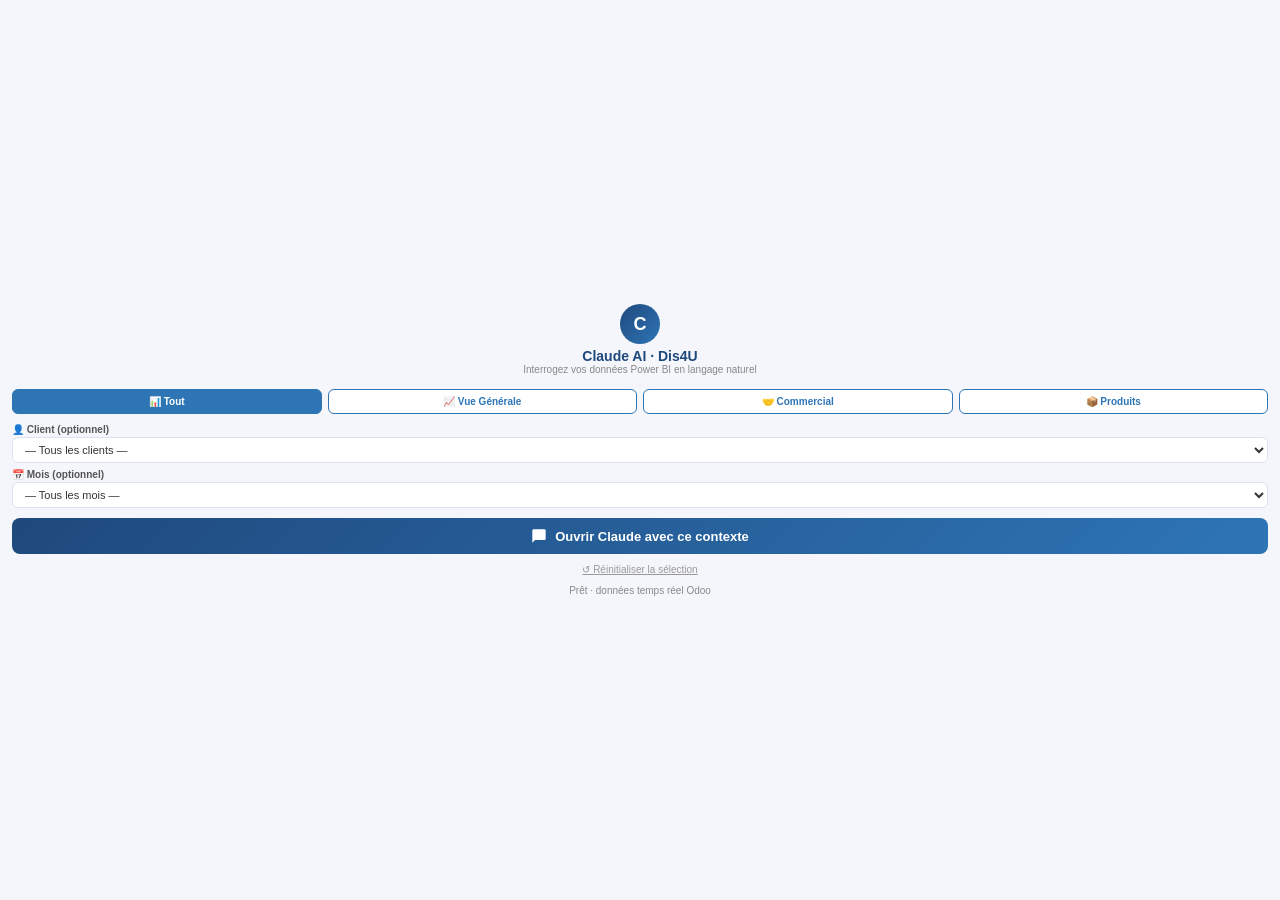
<file: powerbi_visual.html>
<!DOCTYPE html>
<html lang="fr">
<head>
<meta charset="UTF-8">
<meta name="viewport" content="width=device-width, initial-scale=1.0">
<title>Claude AI – Dis4U</title>
<style>
  * { margin: 0; padding: 0; box-sizing: border-box; }

  body {
    font-family: 'Segoe UI', sans-serif;
    background: #f4f6fb;
    display: flex;
    flex-direction: column;
    align-items: center;
    justify-content: center;
    height: 100vh;
    padding: 12px;
    gap: 10px;
  }

  /* ── En-tête ── */
  .header {
    text-align: center;
    margin-bottom: 4px;
  }
  .header .icon {
    width: 40px; height: 40px;
    background: linear-gradient(135deg, #1F497D, #2E75B6);
    border-radius: 50%;
    display: inline-flex;
    align-items: center; justify-content: center;
    color: white; font-weight: bold; font-size: 18px;
    margin-bottom: 4px;
  }
  .header h2 {
    font-size: 14px; color: #1F497D; font-weight: 700;
  }
  .header p {
    font-size: 10px; color: #888;
  }

  /* ── Contexte actif ── */
  #ctx-box {
    width: 100%;
    background: #1F497D;
    color: white;
    border-radius: 8px;
    padding: 8px 12px;
    font-size: 10px;
    display: none;
    flex-direction: column;
    gap: 3px;
  }
  #ctx-box .ctx-title {
    font-weight: 700; font-size: 11px; margin-bottom: 2px;
  }
  #ctx-box .ctx-row {
    display: flex; gap: 6px; align-items: center;
    opacity: 0.9;
  }
  #ctx-box .ctx-tag {
    background: rgba(255,255,255,0.2);
    border-radius: 4px;
    padding: 1px 6px;
    font-size: 10px;
  }

  /* ── Boutons pages ── */
  .page-btns {
    display: flex; gap: 6px; flex-wrap: wrap; justify-content: center;
    width: 100%;
  }
  .page-btn {
    flex: 1; min-width: 80px;
    padding: 6px 4px;
    border: 1.5px solid #2E75B6;
    background: white;
    color: #2E75B6;
    border-radius: 6px;
    font-size: 10px; font-weight: 600;
    cursor: pointer;
    transition: all 0.2s;
    text-align: center;
  }
  .page-btn:hover, .page-btn.active {
    background: #2E75B6; color: white;
  }

  /* ── Sélecteurs ── */
  .selectors {
    width: 100%;
    display: flex; flex-direction: column; gap: 6px;
  }
  .sel-group {
    display: flex; flex-direction: column; gap: 2px;
  }
  .sel-label {
    font-size: 10px; color: #555; font-weight: 600;
  }
  select, input[type="text"] {
    width: 100%;
    padding: 5px 8px;
    border: 1.5px solid #dde3ee;
    border-radius: 6px;
    font-size: 11px;
    color: #333;
    background: white;
    outline: none;
    transition: border-color 0.2s;
  }
  select:focus, input[type="text"]:focus {
    border-color: #2E75B6;
  }

  /* ── Bouton principal ── */
  .btn-open {
    width: 100%;
    padding: 10px;
    background: linear-gradient(135deg, #1F497D, #2E75B6);
    color: white;
    border: none;
    border-radius: 8px;
    font-size: 13px; font-weight: 700;
    cursor: pointer;
    transition: opacity 0.2s, transform 0.1s;
    display: flex; align-items: center; justify-content: center; gap: 8px;
  }
  .btn-open:hover  { opacity: 0.9; }
  .btn-open:active { transform: scale(0.98); }

  /* ── Bouton reset ── */
  .btn-reset {
    background: none; border: none;
    color: #999; font-size: 10px;
    cursor: pointer; text-decoration: underline;
  }
  .btn-reset:hover { color: #C5500C; }

  /* ── Statut ── */
  #status {
    font-size: 10px; color: #888; text-align: center;
  }
  #status.ok  { color: #37863C; }
  #status.err { color: #C5500C; }
</style>
</head>
<body>

<!-- En-tête -->
<div class="header">
  <div class="icon">C</div>
  <h2>Claude AI · Dis4U</h2>
  <p>Interrogez vos données Power BI en langage naturel</p>
</div>

<!-- Contexte actif -->
<div id="ctx-box">
  <div class="ctx-title">🔗 Contexte Power BI actif</div>
  <div id="ctx-content"></div>
</div>

<!-- Sélection page -->
<div class="page-btns">
  <button class="page-btn active" onclick="setPage('all',   this)">📊 Tout</button>
  <button class="page-btn"        onclick="setPage('page1', this)">📈 Vue Générale</button>
  <button class="page-btn"        onclick="setPage('page2', this)">🤝 Commercial</button>
  <button class="page-btn"        onclick="setPage('page3', this)">📦 Produits</button>
</div>

<!-- Sélecteurs client / mois -->
<div class="selectors">
  <div class="sel-group">
    <span class="sel-label">👤 Client (optionnel)</span>
    <select id="sel-client">
      <option value="">— Tous les clients —</option>
      <option value="Deco Addict">Deco Addict</option>
      <option value="Ready Mat">Ready Mat</option>
      <option value="Gemini Furniture">Gemini Furniture</option>
      <option value="Joel Willis">Joel Willis</option>
      <option value="Lumber Inc">Lumber Inc</option>
    </select>
  </div>
  <div class="sel-group">
    <span class="sel-label">📅 Mois (optionnel)</span>
    <select id="sel-mois">
      <option value="">— Tous les mois —</option>
      <option value="Mai">Mai 2025</option>
      <option value="Juin">Juin 2025</option>
      <option value="Juillet">Juillet 2025</option>
      <option value="Août">Août 2025</option>
    </select>
  </div>
</div>

<!-- Bouton principal -->
<button class="btn-open" onclick="openClaude()">
  <svg width="16" height="16" viewBox="0 0 24 24" fill="white">
    <path d="M20 2H4c-1.1 0-2 .9-2 2v18l4-4h14c1.1 0 2-.9 2-2V4c0-1.1-.9-2-2-2z"/>
  </svg>
  Ouvrir Claude avec ce contexte
</button>

<button class="btn-reset" onclick="resetAll()">↺ Réinitialiser la sélection</button>

<div id="status">Prêt · données temps réel Odoo</div>

<script>
  // ── URL du serveur Claude (Render) ─────────────────────
  const BASE_URL = "https://claude-powerbi.onrender.com";

  // ── Page active ────────────────────────────────────────
  let pageCourante = "all";

  function setPage(page, btn) {
    pageCourante = page;
    document.querySelectorAll(".page-btn").forEach(b => b.classList.remove("active"));
    btn.classList.add("active");
    updateContextBox();
  }

  // ── Mettre à jour l'encadré contexte ──────────────────
  function updateContextBox() {
    const client = document.getElementById("sel-client").value;
    const mois   = document.getElementById("sel-mois").value;
    const box    = document.getElementById("ctx-box");
    const cont   = document.getElementById("ctx-content");

    const parts = [];
    if (pageCourante !== "all") {
      const labels = { page1:"Vue Générale", page2:"Analyse Commerciale", page3:"Analyse Produits" };
      parts.push(`<span class="ctx-tag">📄 ${labels[pageCourante]}</span>`);
    }
    if (client) parts.push(`<span class="ctx-tag">👤 ${client}</span>`);
    if (mois)   parts.push(`<span class="ctx-tag">📅 ${mois}</span>`);

    if (parts.length > 0) {
      cont.innerHTML = `<div class="ctx-row">${parts.join(" ")}</div>`;
      box.style.display = "flex";
    } else {
      box.style.display = "none";
    }
  }

  // Mettre à jour le contexte quand les selects changent
  document.getElementById("sel-client").addEventListener("change", updateContextBox);
  document.getElementById("sel-mois").addEventListener("change",   updateContextBox);

  // ── Ouvrir Claude avec le contexte ────────────────────
  function openClaude() {
    const client = document.getElementById("sel-client").value;
    const mois   = document.getElementById("sel-mois").value;

    // Construire les paramètres URL
    const params = new URLSearchParams();
    if (pageCourante !== "all") params.set("page", pageCourante);
    if (client) params.set("client",    client);
    if (mois)   params.set("mois",      mois);

    const url = BASE_URL + (params.toString() ? "?" + params.toString() : "");

    setStatus("⏳ Ouverture de Claude...", "");

    // Ouvrir dans un nouvel onglet
    window.open(url, "_blank");

    setTimeout(() => setStatus("✅ Claude ouvert avec le contexte Power BI", "ok"), 500);
  }

  // ── Reset ──────────────────────────────────────────────
  function resetAll() {
    document.getElementById("sel-client").value = "";
    document.getElementById("sel-mois").value   = "";
    pageCourante = "all";
    document.querySelectorAll(".page-btn").forEach((b,i) => {
      b.classList.toggle("active", i === 0);
    });
    updateContextBox();
    setStatus("Prêt · données temps réel Odoo", "");
  }

  // ── Utilitaire status ─────────────────────────────────
  function setStatus(msg, cls) {
    const el = document.getElementById("status");
    el.textContent  = msg;
    el.className    = cls;
  }
</script>
</body>
</html>
</file>
